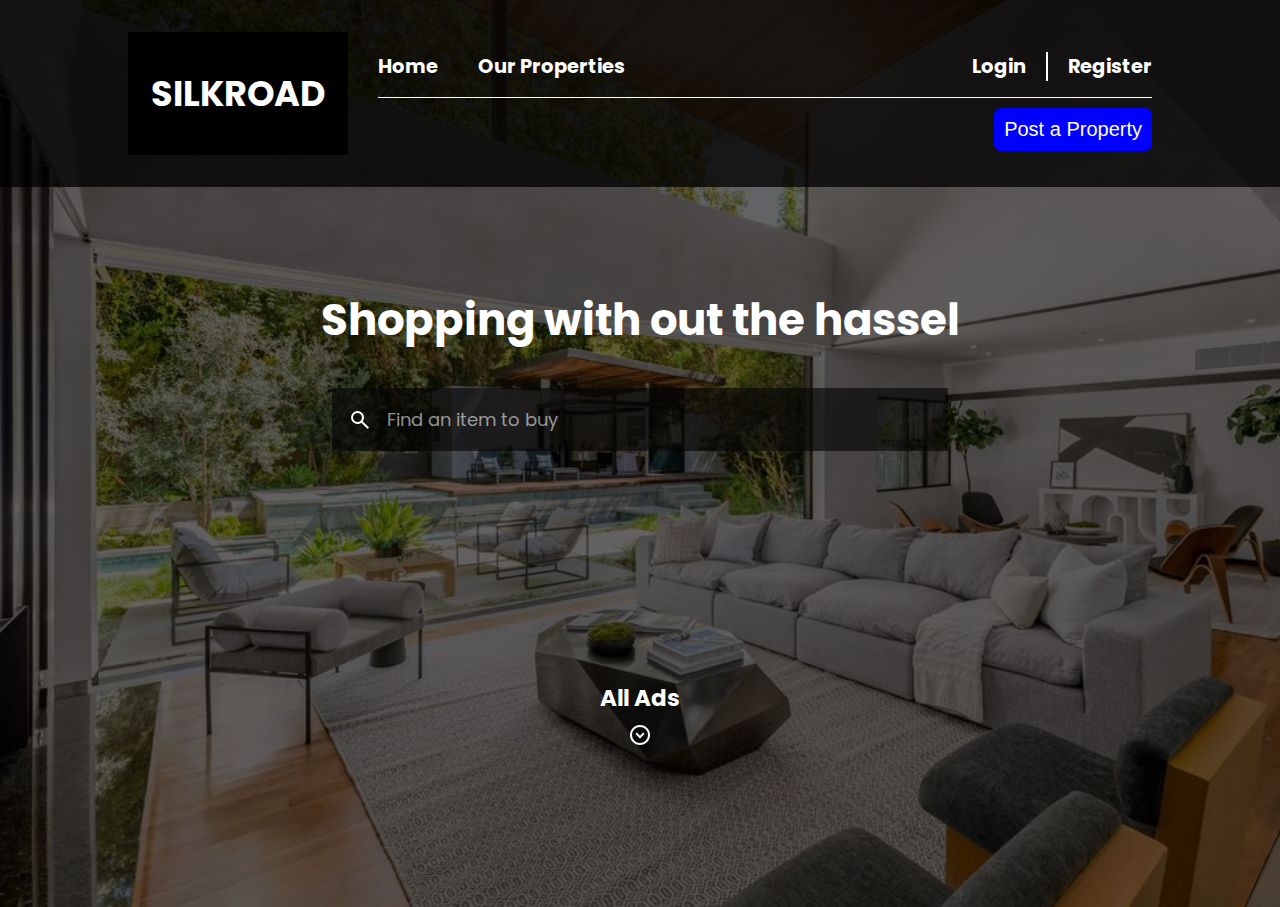
<file: index.html>
<!DOCTYPE html>
<html lang="en">
<head>
    <meta charset="UTF-8">
    <meta name="viewport" content="width=device-width, initial-scale=1.0">
    <title>Document</title>
    <link rel="stylesheet" href="./style.css">    
    <link rel="preconnect" href="https://fonts.googleapis.com">
    <link rel="preconnect" href="https://fonts.gstatic.com" crossorigin>
    <link href="https://fonts.googleapis.com/css2?family=Open+Sans:wght@400;600;700&family=Poppins:ital,wght@0,100;0,200;0,300;1,100&family=Rethink+Sans&family=Roboto:wght@300&display=swap" rel="stylesheet">
</head>
<body>
    <header>
        <div class="logo">
            <h3>SILKROAD</h3>
        </div>
        <svg xmlns="http://www.w3.org/2000/svg" height="24" viewBox="0 -960 960 960" width="24"><path d="M120-240v-80h720v80H120Zm0-200v-80h720v80H120Zm0-200v-80h720v80H120Z"/></svg>
        <div class="up-head">
          <div class="left-up-head">
              <div class="left">
                <h2 class="home">Home</h2>
                <h2>Our Properties</h2>
              </div>

              <div class="right">
                <h2>Login</h2>
                <h2 class="register">Register</h2>
              </div>
          </div>

          <div class="wrapper-property-btn">
                <button class="property-btn">Post a Property</button>
          </div>
       </div>
    </header>

    <div class="filterBar">
        <div class="filterTextIcon">
            <svg xmlns="http://www.w3.org/2000/svg" height="24" viewBox="0 -960 960 960" width="24"><path d="M400-240v-80h160v80H400ZM240-440v-80h480v80H240ZM120-640v-80h720v80H120Z"/><p>Filter</p></svg>
        </div>

        <button>Submit an Ad</button>
    </div>

    <div class="heroSection">
        <div class="shortNote">
            <h2>Shopping with out the hassel</h2>
        </div>
    
        <div class="buyItems">
            <svg xmlns="http://www.w3.org/2000/svg" height="24" viewBox="0 -960 960 960" width="24"><path d="M784-120 532-372q-30 24-69 38t-83 14q-109 0-184.5-75.5T120-580q0-109 75.5-184.5T380-840q109 0 184.5 75.5T640-580q0 44-14 83t-38 69l252 252-56 56ZM380-400q75 0 127.5-52.5T560-580q0-75-52.5-127.5T380-760q-75 0-127.5 52.5T200-580q0 75 52.5 127.5T380-400Z"/></svg>
            <p>Find an item to buy </p>
        </div>
    
        <div class="adsBtn">
            <p>All Ads</p>
            <svg xmlns="http://www.w3.org/2000/svg" height="24" viewBox="0 -960 960 960" width="24"><path d="m480-340 180-180-57-56-123 123-123-123-57 56 180 180Zm0 260q-83 0-156-31.5T197-197q-54-54-85.5-127T80-480q0-83 31.5-156T197-763q54-54 127-85.5T480-880q83 0 156 31.5T763-763q54 54 85.5 127T880-480q0 83-31.5 156T763-197q-54 54-127 85.5T480-80Zm0-80q134 0 227-93t93-227q0-134-93-227t-227-93q-134 0-227 93t-93 227q0 134 93 227t227 93Zm0-320Z"/></svg>
        </div>
    </div>
</body>
</html>
</file>
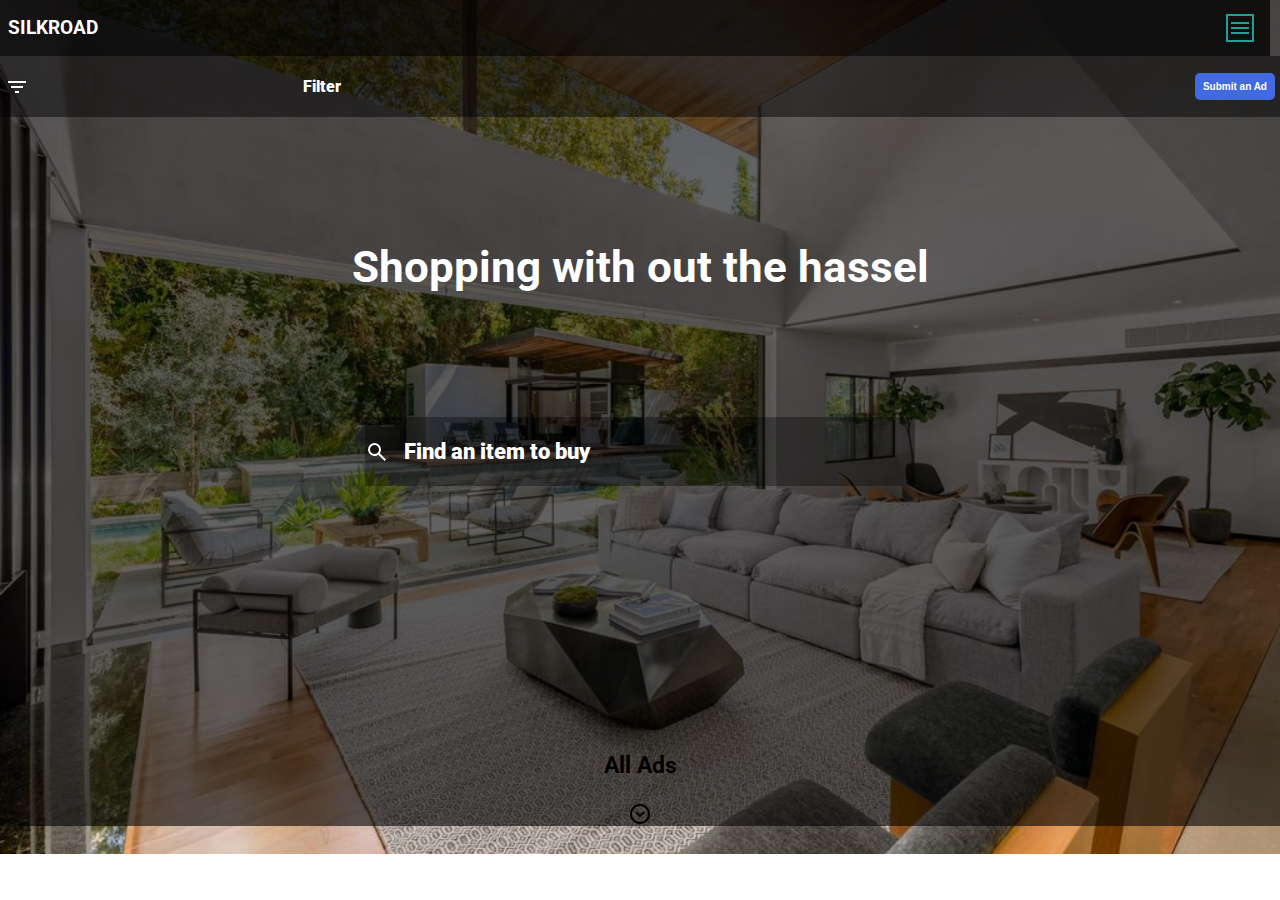
<file: mockups/index.html>
<!DOCTYPE html>
<html lang="en">
<head>
    <meta charset="UTF-8">
    <meta name="viewport" content="width=device-width, initial-scale=1.0">
    <title>Document</title>
    <link rel="stylesheet" href="./style.css">    
    <link rel="preconnect" href="https://fonts.googleapis.com">
    <link rel="preconnect" href="https://fonts.gstatic.com" crossorigin>
    <link href="https://fonts.googleapis.com/css2?family=Open+Sans:wght@400;600;700&family=Poppins:ital,wght@0,100;0,200;0,300;1,100&family=Rethink+Sans&family=Roboto:wght@300&display=swap" rel="stylesheet">
</head>
<body>
    
    <header>
        <h3>SILKROAD</h3>
        <svg xmlns="http://www.w3.org/2000/svg" height="24" viewBox="0 -960 960 960" width="24"><path d="M120-240v-80h720v80H120Zm0-200v-80h720v80H120Zm0-200v-80h720v80H120Z"/></svg>
    </header>

    <div class="filterBar">
        <svg xmlns="http://www.w3.org/2000/svg" height="24" viewBox="0 -960 960 960" width="24"><path d="M400-240v-80h160v80H400ZM240-440v-80h480v80H240ZM120-640v-80h720v80H120Z"/> <p>Filter</p></svg>
        <button>Submit an Ad</button>
    </div>

    <div class="shortNote">

        <h2>
            Shopping with out the hassel
        </h2>

    </div>

    <div class="buyItems">

        <svg xmlns="http://www.w3.org/2000/svg" height="24" viewBox="0 -960 960 960" width="24"><path d="M784-120 532-372q-30 24-69 38t-83 14q-109 0-184.5-75.5T120-580q0-109 75.5-184.5T380-840q109 0 184.5 75.5T640-580q0 44-14 83t-38 69l252 252-56 56ZM380-400q75 0 127.5-52.5T560-580q0-75-52.5-127.5T380-760q-75 0-127.5 52.5T200-580q0 75 52.5 127.5T380-400Z"/></svg>
        <p>Find an item to buy </p>

    </div>

    <div class="adsBtn">

        <p>All Ads</p>
        <svg xmlns="http://www.w3.org/2000/svg" height="24" viewBox="0 -960 960 960" width="24"><path d="m480-340 180-180-57-56-123 123-123-123-57 56 180 180Zm0 260q-83 0-156-31.5T197-197q-54-54-85.5-127T80-480q0-83 31.5-156T197-763q54-54 127-85.5T480-880q83 0 156 31.5T763-763q54 54 85.5 127T880-480q0 83-31.5 156T763-197q-54 54-127 85.5T480-80Zm0-80q134 0 227-93t93-227q0-134-93-227t-227-93q-134 0-227 93t-93 227q0 134 93 227t227 93Zm0-320Z"/></svg>
    </div>


</body>
</html>
</file>
<file: style.css>
html{
    box-sizing: border-box;
}

*,
*::after,
*::before{
    box-sizing: inherit;
}

body {
    margin: 0;
    padding: 0;
    background-image: linear-gradient(
        rgba(0, 0, 0, 0.6), rgba(0, 0, 0, 0.6)
      ), url(Spectacular-Brentwood-Home-with-Sublime-Setting-for-Sale-at-7695000-6.jpg);
    background-repeat: no-repeat;
    background-size: cover;
    font-family: 'Poppins', sans-serif;
}

/* h1,
h2,
h3,
h4,
h5,
h6,
p {
    margin: 0;
} */

 header {
    background-color: #000000c2;
    padding: 0 1rem;
    color: #ffffff;
    display: flex;
    justify-content: space-between;
    align-items: center;   
}

header svg {
    fill: #20a099;
    border: 2px solid #20a099;
}

.up-head{
    display: none;
}

.filterBar {
    background-color: #00000079;
    padding:  0.5rem 1rem;
    display: flex;
    flex-wrap: wrap;
    gap: 0.5rem;
    justify-content: space-evenly;
    align-items: center;
    color: #ffffff;
    fill: #ffffff;
    font-weight: 900;
}

.filterTextIcon {
    display: flex;
    text-transform: uppercase;
    gap: 5px;
    align-items: center;
}
 
.filterBar button {
    background-color: #4169e1;
    color: #ffffff;
    border: none;
    border-radius: 5px;
    font-size: 0.8rem;
    padding: 0.8rem 1rem;
    font-weight: 900;
    flex-shrink: 0;
}

.heroSection {
    position: relative;
    padding: 4rem 2rem;
    color: white;
    height: 80svh;
    fill: #ffffff;
}
 
.shortNote {
    display: flex;
    align-items: center;
    justify-content: center;
    color: #ffffff;
    font-size: 21px;
    text-align: center;
    font-weight: 900;
}

.buyItems {
    background-color: rgba(5, 5, 5, 0.644);
    color: rgba(255, 255, 255, 0.568);
    fill: white;
    display: flex;
    align-items: center;
    font-size: 15px;
    margin: 0 auto;
    padding-inline: 1rem;
    gap: 15px;
}

.buyItems svg{
    flex-shrink: 0;
}

.adsBtn {
    position: absolute;
    inset: 0;
    margin: auto auto 10rem auto;
    display: flex; 
    flex-direction: column;
    align-items: center;
    gap: 0.5rem;
    justify-content:flex-end;
    font-weight: bold;
    font-size: 23px;
    align-self: baseline;
}

.adsBtn p , 
.adsBtn svg {
    margin: 0;
}

@media (min-width:230px){

    .filterBar{
        justify-content: space-between;
    }

    .shortNote {
        font-size: 29px;
    }

    .buyItems {
        font-size: 18px;
    }
}

@media(min-width: 800px ) {

    .buyItems{
        text-align: center;
        margin-inline: 300px;
    }

    .filterBar{
        display: none;
    }

    header {
        gap: 30px;
        padding: 2rem 4rem;

    }

    header svg{
        display: none;
    }

    .up-head{
        display: block;
        flex-grow: 2;  
    }
    
    .logo{
        flex-grow: 0.3;
        font-size: 30px;
        background-color: black;
        text-align: center; 
    }
    
    .left-up-head{
        display: flex;
        justify-content: space-between;
        border-bottom: 1px solid;  
        /* padding-block: 0 1rem */
    }
    
    .left,
    .right{
        display: flex;
        font-size: 13px;
        padding: 0;
    }
    
    .left h2,
    .right h2{
        padding-inline: 20px;
    }
    
    .left h2:nth-of-type(1) {
        padding-inline-start: 0px;
    }

    .right h2:nth-last-of-type(1){
        padding-inline-end: 0px;
    }
    
    .register{
        border-left: 2px solid white;
    }

    .wrapper-property-btn{
        display: flex;
        justify-content: flex-end;
    }

    .property-btn{
        margin-top: 10px;
        font-size: 20px;
        padding: 10px;
        background-color: blue;
        border: none;
        color: #ffffff;
        border-radius: 7px;
    }
}

@media(min-width: 1010px ) {
    header{
        padding-inline: 8rem;
    }
}
</file>
<file: mockups/style.css>
body {
    
    margin: 0;
    padding: 0;
    background-image: linear-gradient(
        rgba(0, 0, 0, 0.6), rgba(0, 0, 0, 0.6)
      ), url(/Spectacular-Brentwood-Home-with-Sublime-Setting-for-Sale-at-7695000-6.jpg);
    background-repeat: no-repeat;
    background-size: cover;
    font-family: 'Open Sans', sans-serif;
    font-family: 'Poppins', sans-serif;
    font-family: 'Rethink Sans', sans-serif;
    font-family: 'Roboto', sans-serif; 

}

 body header {

    background-color: #000000c2;
    width: 98%;
    height: 40px;
    padding: 8px;
    color: #ffffff;
    display: flex;
    justify-content: space-between;
    align-items: center;
    font-weight:900;
       

}

header svg {

    fill: #20a099;
    border: 2px solid #20a099;
    margin: 8px;
}

.filterBar {

    background-color: #00000079;
    padding: 5px;
    display: flex;
    justify-content: space-between;
    align-items: center;
    color: #ffffff;
    fill: #ffffff;
    font-weight: 900;

}

.filterBar  p {

    margin-right: 580px;
}
 
.filterBar button {

    background-color: #4169e1;
    color: #ffffff;
    border: none;
    border-radius: 5px;
    font-size: 10px;
    padding: 8px;
    font-weight: 900;
    flex-shrink: 0;

}
 
.shortNote {

    height: 300px;
    display: flex;
    align-items: center;
    justify-content: center;
    color: #ffffff;
    font-size: 29px;
    text-align: center;
    font-weight: 900;

}


.buyItems {

    background-color: rgba(0, 0, 0, 0.34);
    color: white;
    fill: white;
    display: flex;
    align-items: center;
    font-size: 22px;
    margin: 0 auto;
    font-weight: 900;
    width: 550px;
}

.buyItems p {

    margin-left: 15px;

}

.adsBtn {


    /* background-color: #20a099; */
    height: 340px;
    display: flex;
    flex-direction: column;
    align-items: center;
    justify-content:flex-end;
    font-weight: bold;
    font-size: 23px;
}
</file>
